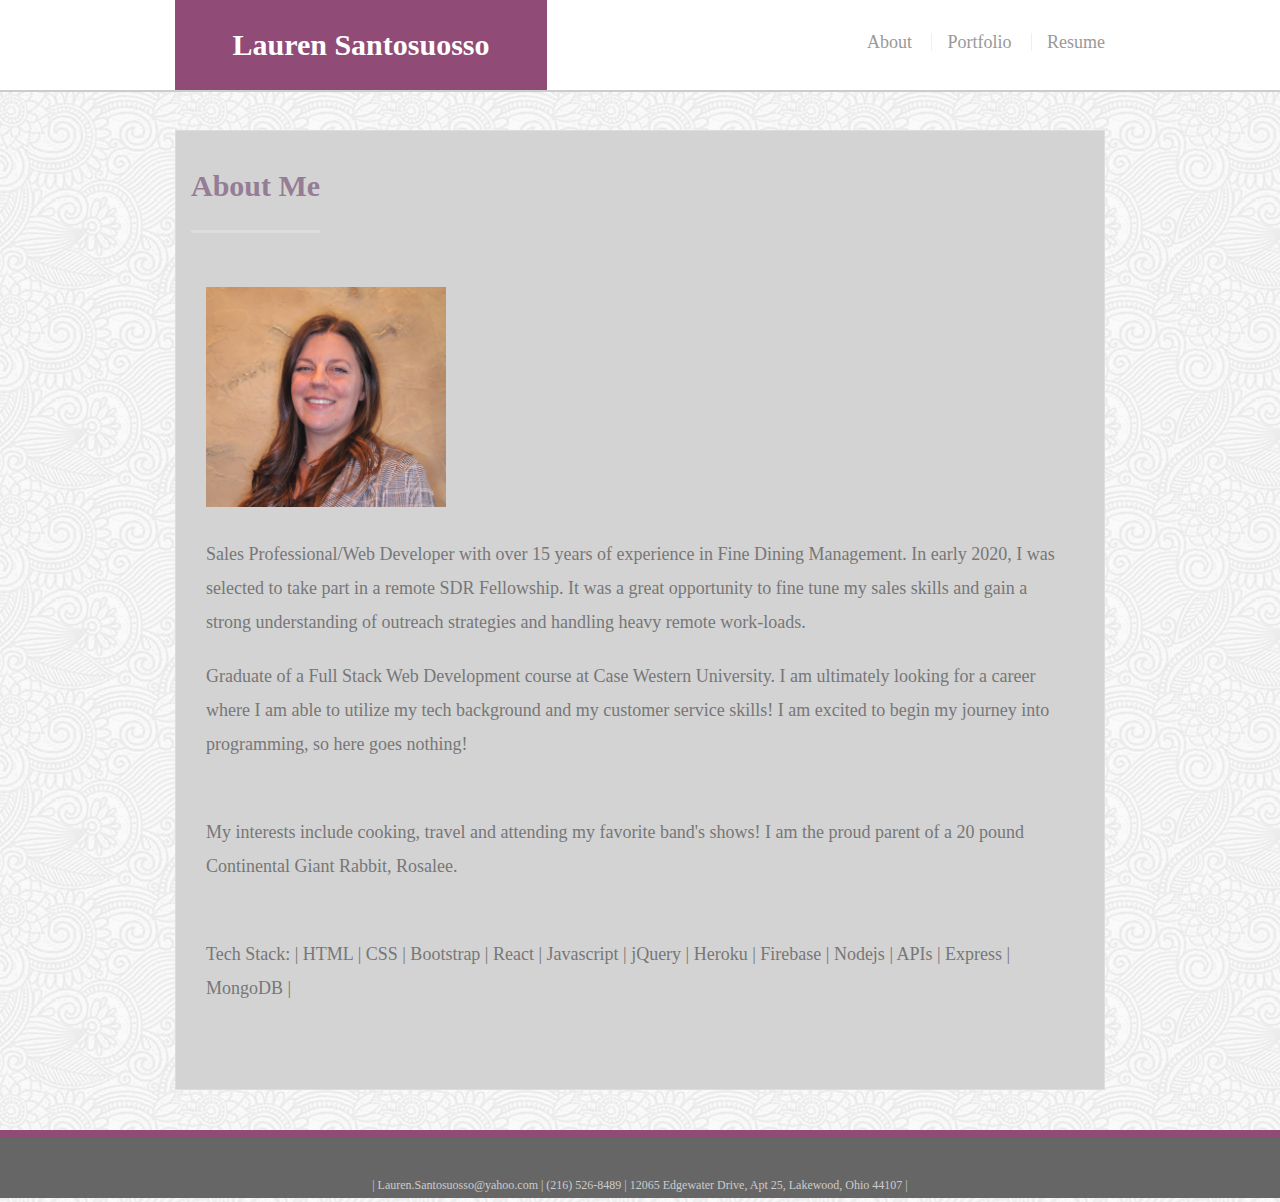
<file: index.html>
<!DOCTYPE html>
<html lang="en-us">
<head>
  <meta charset="UTF-8">
  <meta content="width=device-width, initial-scale=1.0"
        name="viewport">
  <meta content="ie=edge"
        http-equiv="X-UA-Compatible">
  <title>About | Lauren Santosuosso</title><!-- Bootstrap CSS -->
  <link href="https://maxcdn.bootstrapcdn.com/bootstrap/4.0.0/css/bootstrap.min.css"
        rel="stylesheet"><!--Css Style Sheet-->
  <link href="assets/css/style.css"
        rel="stylesheet"
        type="text/css">
</head>
<body>
  <header id="masthead">
    <div class="container">
      <a href="index.html"
           id="logo">Lauren Santosuosso</a>
      <nav>
        <a href="index.html">About</a> <a href="portfolio.html">Portfolio</a> <a href="contact.html">Resume</a>
      </nav>
    </div>
  </header>
  <div class="container"
       id="main-container">
    <section class="main-section">
      <div class="row about-me">
        <h1>About Me</h1>
      </div><br>
      <img alt="Lauren Santosuosso"
               class="responsive"
               src="assets/images/Lauren-Santosuosso.jpg"><br>
      <p>Sales Professional/Web Developer with over 15 years of experience in Fine Dining Management. In early 2020, I was selected to take part in a remote SDR Fellowship. It was a great opportunity to fine tune my sales skills and gain a strong
      understanding of outreach strategies and handling heavy remote work-loads.</p>
      <p>Graduate of a Full Stack Web Development course at Case Western University. I am ultimately looking for a career where I am able to utilize my tech background and my customer service skills! I am excited to begin my journey into
      programming, so here goes nothing!<br></p><br>
      <p>My interests include cooking, travel and attending my favorite band's shows! I am the proud parent of a 20 pound Continental Giant Rabbit, Rosalee.</p><br>
      <p>Tech Stack: | HTML | CSS | Bootstrap | React | Javascript | jQuery | Heroku | Firebase | Nodejs | APIs | Express | MongoDB |</p><br>
    </section>
  </div>
  <footer>
    <div class="container">
      | Lauren.Santosuosso@yahoo.com | (216) 526-8489 | 12065 Edgewater Drive, Apt 25, Lakewood, Ohio 44107 |
    </div>
  </footer><!-- jQuery CDN -->
  <script src="https://cdnjs.cloudflare.com/ajax/libs/jquery/3.2.1/jquery.min.js"
        type="text/javascript"></script> <!-- Bootstrap CDN -->
   
  <script src="https://maxcdn.bootstrapcdn.com/bootstrap/4.0.0/js/bootstrap.min.js"></script>
</body>
</html>
</file>
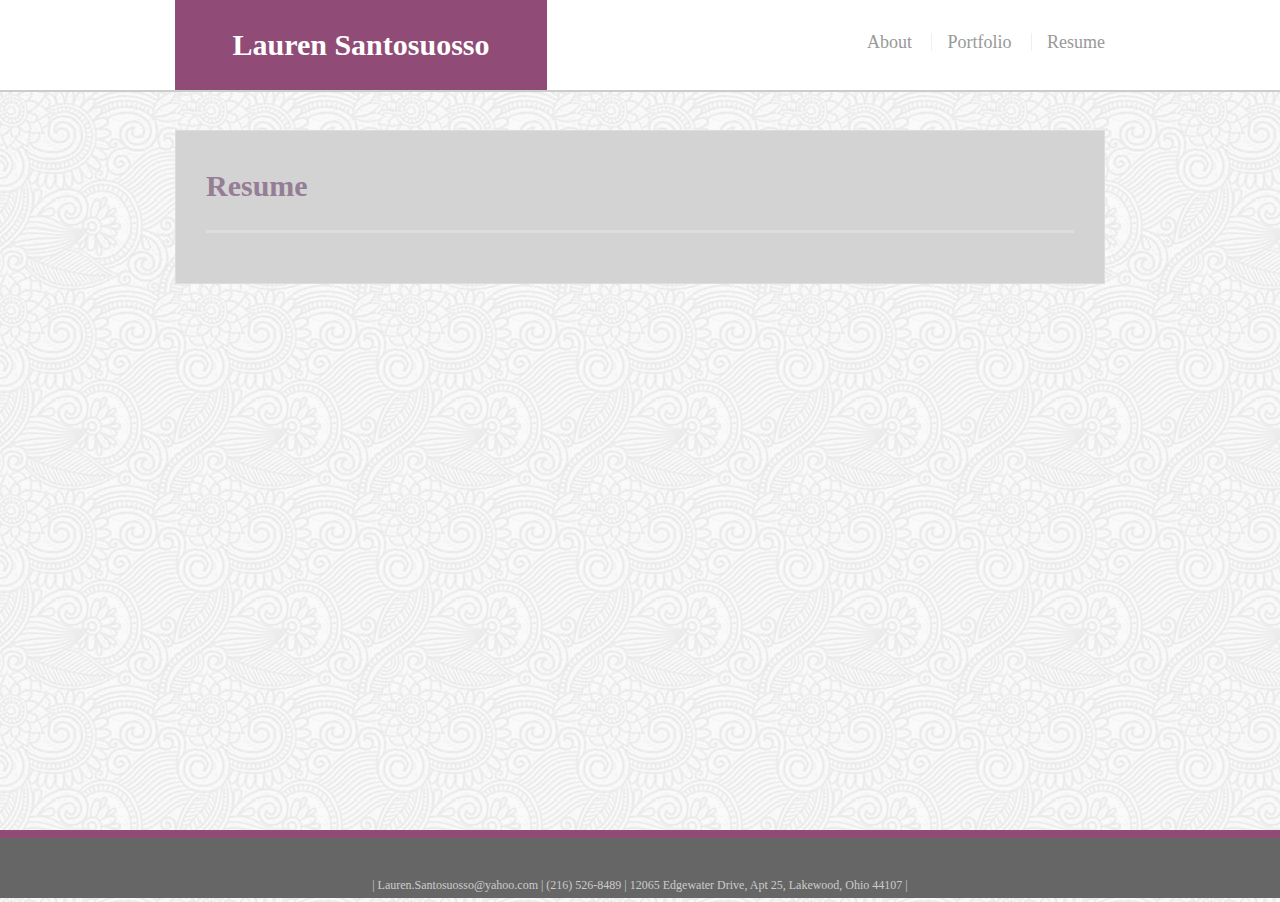
<file: contact.html>
<!DOCTYPE html>
<html lang="en-us">
<head>
  <meta charset="UTF-8">
  <meta content="width=device-width, initial-scale=1.0"
        name="viewport">
  <meta content="ie=edge"
        http-equiv="X-UA-Compatible">
  <title>Resume | Lauren Santosuosso</title><!-- Bootstrap CSS -->
  <link href="https://maxcdn.bootstrapcdn.com/bootstrap/4.0.0/css/bootstrap.min.css"
        rel="stylesheet"><!--Css style sheet-->
  <link href="assets/css/style.css"
        media="screen"
        rel="stylesheet"
        type="text/css">
</head>
<body>
  <header id="masthead">
    <div class="container">
      <a href="index.html"
           id="logo">Lauren Santosuosso</a>
      <nav>
        <a href="index.html">About</a> <a href="portfolio.html">Portfolio</a> <a href="contact.html">Resume</a>
      </nav>
    </div>
  </header>
  <div class="container"
       id="main-container">
    <section class="main-section">
      <h1>Resume</h1>
      <script src="https://gist.github.com/LaurenSantos23/e098776f4805ee6f800b27011db5e411.js"></script> <!-- <form id="contact-form" name="contact-form">
        <ul>
          <li><label for="name">Name</label> <input id="name" name="name" placeholder="John Smith" required="required"type="text"></li>

          <li><label for="email">Email</label> <input id="email"name="email" placeholder="John.Smith@yahoo.com"required="required"type="email"></li>

          <li><label for="message">Message</label> <textarea id="message" name="message" required="required"></textarea></li>

        </ul><input type="submit">
      </form> -->
    </section>
  </div>
  <footer>
    <div class="container">
      | Lauren.Santosuosso@yahoo.com | (216) 526-8489 | 12065 Edgewater Drive, Apt 25, Lakewood, Ohio 44107 |
    </div>
  </footer><!-- jQuery CDN -->
  <script src="https://cdnjs.cloudflare.com/ajax/libs/jquery/3.2.1/jquery.min.js"
        type="text/javascript"></script> <!-- Bootstrap CDN -->
   
  <script src="https://maxcdn.bootstrapcdn.com/bootstrap/4.0.0/js/bootstrap.min.js"></script>
</body>
</html>
</file>
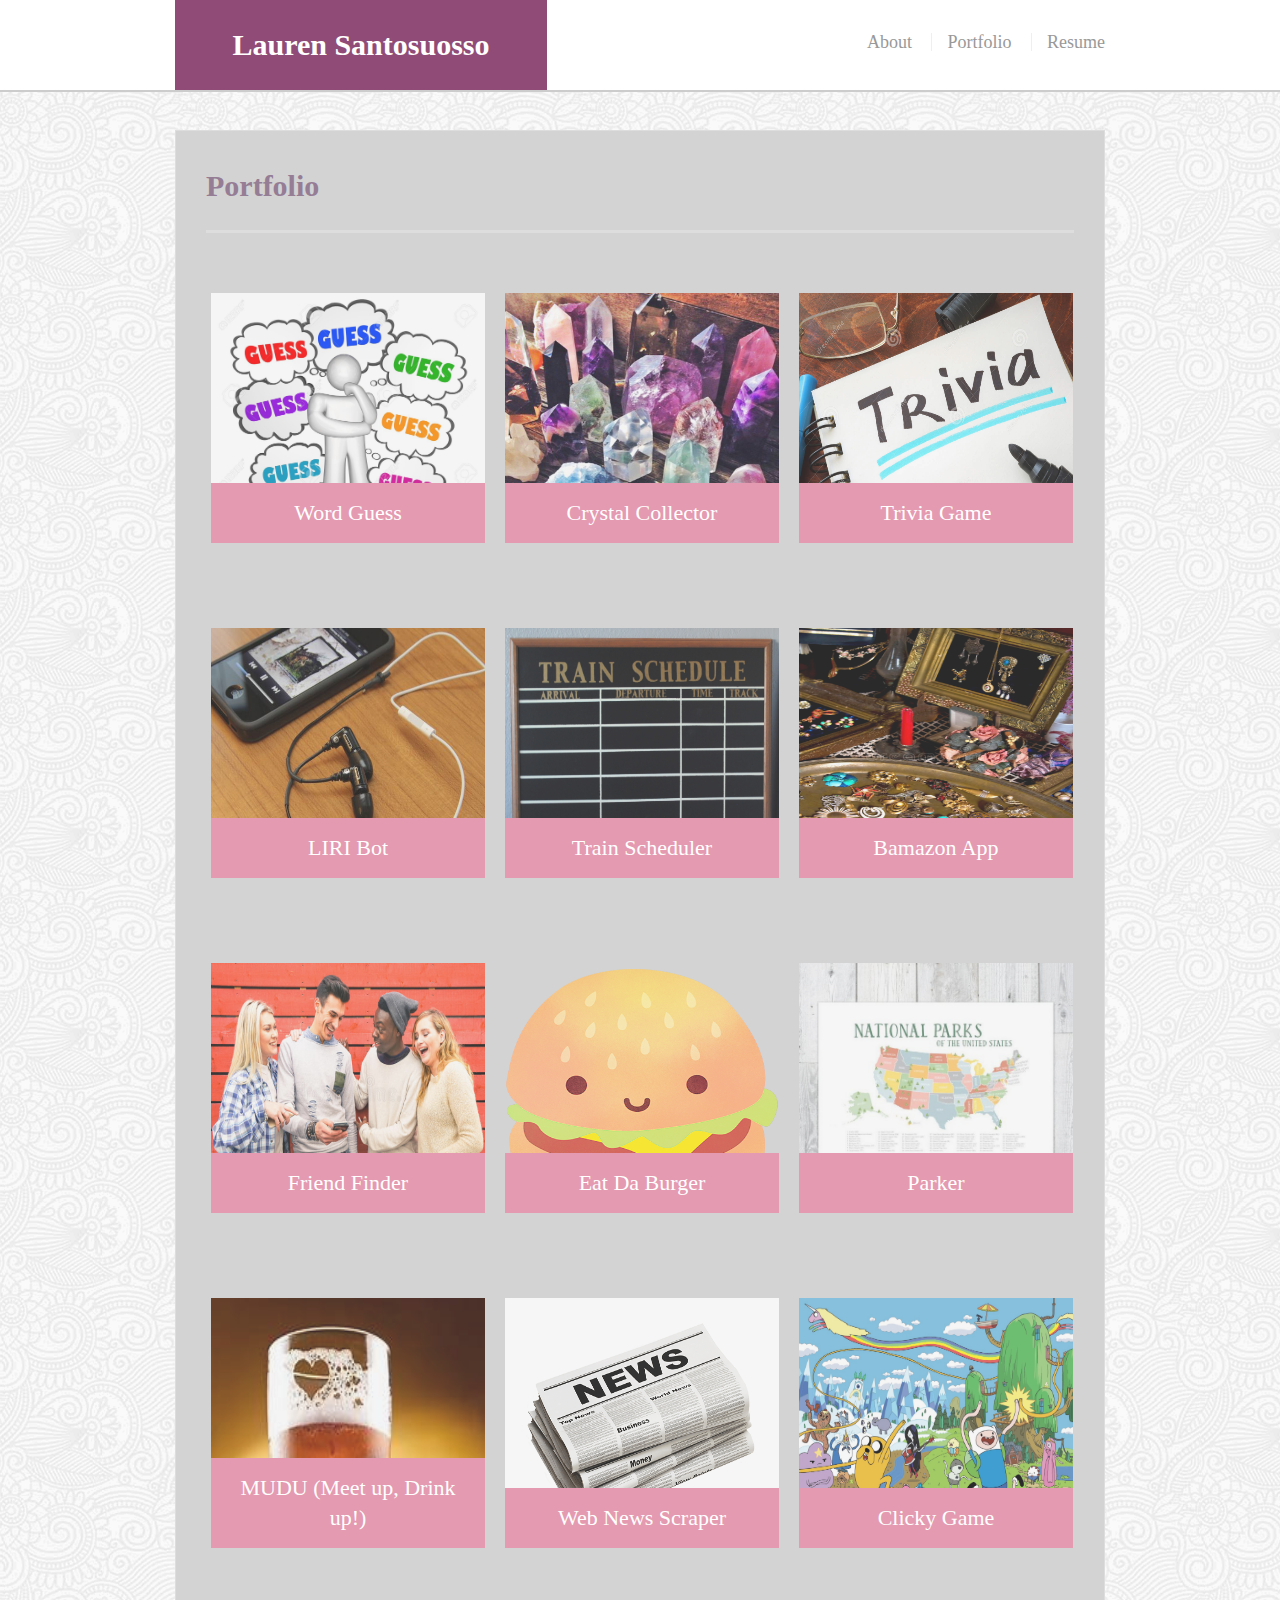
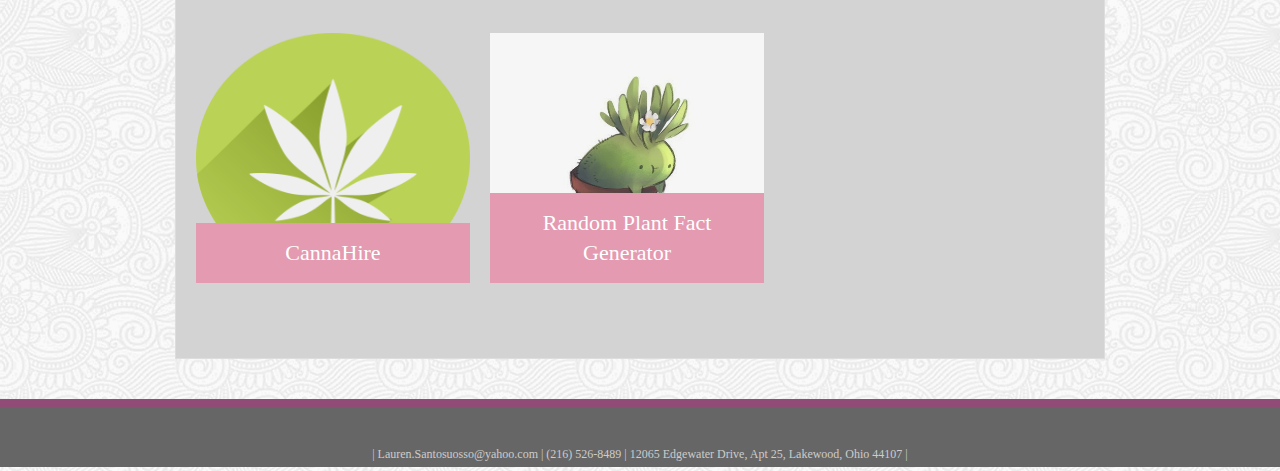
<file: portfolio.html>
<!DOCTYPE html>
<html lang="en-us">

  <head>

    <meta charset="UTF-8">
    <meta name="viewport" content="width=device-width, initial-scale=1.0">
    <meta http-equiv="X-UA-Compatible" content="ie=edge">

    <title>Portfolio | Lauren Santosuosso</title>

    <!-- Bootstrap CSS -->
    <link href="https://maxcdn.bootstrapcdn.com/bootstrap/4.0.0/css/bootstrap.min.css" rel="stylesheet">
    <!--Css Style Sheet-->
    <link href="assets/css/style.css" rel="stylesheet"type="text/css" media="screen">

  </head>

  <body>
  <header id="masthead">
    <div class="container">
      <a href="index.html" id="logo">Lauren Santosuosso</a>
      <nav>
        <a href="index.html">About</a> <a href="portfolio.html">Portfolio</a> <a href="contact.html">Resume</a>
      </nav>
    </div>

  </header>
<div class="container"id="main-container">
  <section class="main-section">
      <h1>Portfolio</h1>

    <div class="row">
      <div class="work" id="left-img">
        <a href="https://laurensantos23.github.io/Word-Guess-Game/">
        <img alt="Word Guess"class="portfolio-image" src="assets/images/word-guess.jpg">
        <h3>Word Guess</h3></a>
      </div>
      <div class="work" id="middle-img">
          <a href="https://laurensantos23.github.io/unit-4-game/">
        <img alt="Crystal Collector" class="portfolio-image"src="assets/images/crystal-image.jpg">
        <h3>Crystal Collector</h3></a>
      </div>
      <div class="work">
          <a href="https://laurensantos23.github.io/TriviaGame/">
        <img alt="Trivia Game"class="portfolio-image" src="assets/images/trivia-game.jpg">
        <h3>Trivia Game</h3></a>
      </div>
    </div>

    <div class="row">
      <div class="work" id="left-img">
        <a href="https://github.com/LaurenSantos23/liri-node-app">
        <img alt="LIRI Bot"class="portfolio-image"src="assets/images/rutgers-info-widget.jpg">
        <h3>LIRI Bot</h3></a>
      </div>
      <div class="work" id="middle-img">
          <a href="https://laurensantos23.github.io/Train-Scheduler/">
          <img alt="Train Scheduler" class="portfolio-image" src="assets/images/train-schedule.JPG">
        <h3>Train Scheduler</h3></a>
      </div>
      <div class="work">
        <a href="https://github.com/LaurenSantos23/bamazon">
        <img alt="Bamazon" class="portfolio-image" src="assets/images/flea-market.jpg">
      <h3>Bamazon App</h3></a>
      </div>
    </div>

  <div class="row">
     <div class="work" id="left-img">
      <a href="https://evening-savannah-22406.herokuapp.com/">
      <img alt="Friend Finder" class="portfolio-image" src="assets/images/friend-finder.jpg">
       <h3>Friend Finder</h3></a>
     </div>
     <div class="work" id="middle-img">
      <a href="https://radiant-anchorage-44444.herokuapp.com/">
      <img alt="Eat Da Burger" class="portfolio-image" src="assets/images/eat-da-burger.png">
      <h3>Eat Da Burger</h3></a>
     </div>
     <div class="work">
       <a href="https://durmstrang.github.io/Project-1/">
       <img alt="Parker" class="portfolio-image" src="assets/images/parker-img.jpg">
       <h3>Parker</h3></a>
     </div>
  </div>

  <div class="row">
    <div class="work" id="left-img">
      <a href="http://fuchsia-beer-tinder.herokuapp.com/">
      <img alt="MUDU" class="portfolio-image" src="assets/images/mudu-img.jpg">
        <h3>MUDU (Meet up, Drink up!)</h3></a>
    </div>
    <div class="work" id="middle-img"> 
      <a href="https://webscrapinghw.herokuapp.com/">
      <img alt="Web News Scraper" class="portfolio-image" src="assets/images/newspaper-img.png">
      <h3>Web News Scraper</h3></a>
    </div>
    <div class="work">
      <a href="https://adventure-time-clicky-game.herokuapp.com/">
      <img alt="Adventure Time Clicky Game" class="portfolio-image" src="assets/images/adventure-time.jpg">
      <h3>Clicky Game</h3></a>
    </div>

    <div class="row">
     <div class="work" id="left-img">
      <a href="https://salty-fortress-40367.herokuapp.com/">
      <img alt="CannnaHire Job Board" class="portfolio-image" src="assets/images/logo1.png">
      <h3>CannaHire</h3></a>
    </div>
    <div class="work" id="middle-img"> 
      <a href="https://random-plant-facts.herokuapp.com/">
      <img alt="Random Plant Facts" class="portfolio-image" src="assets/images/cute-plant.jpg">
      <h3>Random Plant Fact Generator</h3></a>
    </div>
  </div>
  </div>

  </section>
</div>
  <footer>
    <div class="container">
      | Lauren.Santosuosso@yahoo.com | (216) 526-8489 | 12065 Edgewater Drive, Apt 25, Lakewood, Ohio 44107 |
    </div>
  </footer>
  <!-- jQuery CDN -->
  <script type="text/javascript" src="https://cdnjs.cloudflare.com/ajax/libs/jquery/3.2.1/jquery.min.js"></script>

  <!-- Bootstrap CDN -->
  <script src="https://maxcdn.bootstrapcdn.com/bootstrap/4.0.0/js/bootstrap.min.js"></script></script>

</body>
</html>
</file>
<file: assets/css/style.css>
body {
    font-family: 'Pacifico', cursive;
    font-size: 18px;
    line-height: 34px;
    color: #777;
    background: url("../images/full-bloom.png");
  }
  
  * {
    box-sizing: border-box;
  }
  
  /* general */

   .responsive {
     height:250px;
    /* padding-left: 200px; */
    padding-bottom: 30px;

  } 

   .portfolio-image {
    display: inline-block;
    margin: 20px auto;
    height: 250px;
    width: 200px;
  }
   
  .container {
    width: 100%;
    max-width: 960px;
    margin: 0 auto;
    clear: both;
  }
  
  h1,
  h2,
  h3,
  p {
    margin-bottom: 20px;
  }
  
  p:last-child {
    margin-bottom: 0;
  }
  
  h1,
  h2,
  h3 {
    font-family: 'Pacifico', cursive;
    font-weight: 700;
    color:#957D95;
  }
  
  h1 {
    padding-bottom: 20px;
    font-size: 30px;
    line-height: 49px;
    border-bottom: 3px solid #ddd;
  }
  
  h2,
  h3 {
    font-size: 22px;
  }
  
  /* header */
  
  #masthead {
    position: fixed;
    z-index: 99;
    width: 100%;
    margin: 0 0 30px;
    overflow: auto;
    color: #fff;
    background: #fff;
    border-bottom: 2px solid #ccc;
    
  }
  
  #logo {
    float: left;
    width: 40%;
    height: 90px;
    font-family: 'Pacifico', cursive;
    font-size: 30px;
    font-weight: 700;
    line-height: 90px;
    color: #fff;
    text-align: center;
    text-decoration: none;
    background: #904C77;
  }
  
  nav {
    float: right;
    margin-top: 25px;
  }
  
  nav a {
    display: inline-block;
    padding-left: 15px;
    margin-left: 15px;
    line-height: 18px;
    color: #999;
    text-decoration: none;
    border-left: 1px solid #efefef;
  }
  
  nav a:first-child {
    border-left: 0 none;
  }
  
  /* footer */
  
  footer {
    padding: 30px 0;
    clear: both;
    font-size: 12px;
    color: #fff;
    color: #ccc;
    text-align: center;
    background: #666;
    border-top: 8px solid #904C77;
    height: 50px;
  }
  
  h3, h2 {
    padding-bottom: 20px;
    margin-bottom: 15px;
    line-height: 22px;
    border-bottom: 2px solid #eee;
  }
  
  /* main */
  
  #main-container {
    padding-top: 130px;
    min-height: calc(100vh - 70px);
  }
  
  .main-section {
    float: left;
    width: 100%;
    max-width: 960px;
    padding: 30px;
    margin: 0 0 40px;
    background:lightgray ;
    border: 1px solid #ddd;
  }
  
  /* portfolio page */
  
  .work {
    position: relative;
    float: left;
    width: 274px;
    margin: 20px 0 25px;
    overflow: auto;
  }
  
  .work:nth-child(even) {
      margin-right: 40px;
    }
    
  .work img {
    width: 100%;
    border: 0 none;
    opacity: 0.8;
  }
  
  .work h3 {
    position: absolute;
    bottom: 20px;
    width: 100%;
    padding: 15px;
    margin-bottom: 0;
    font-weight: 300;
    line-height: 30px;
    color: #fff;
    text-align: center;
    background: #E49AB0;
    border-bottom: 0;
  }

   #middle-img {
    margin-left:20px;
    margin-right:20px;
  } 

  #left-img {
    margin-left:20px;
  }
  
  .auth-image {
    float: left;
    width: 100%;
    height: auto;
    margin-top: 10px;
    margin-right: 25px;
  }
  
  /* contact page */
  
  #contact-form ul {
    margin-bottom: 20px;
  }
  
  #contact-form li {
    margin-bottom: 10px;
  }
  
  label,
  input[type=text],
  input[type=email],
  textarea {
    display: block;
    width: 100%;
  }
  
  input[type=text],
  input[type=email],
  textarea {
    height: 35px;
    padding: 0 10px;
    font-size: 14px;
    border: 1px solid #ddd;
  }
  
  textarea {
    height: 200px;
  }
  
  input[type=submit] {
    padding: 10px 30px;
    font-size: 18px;
    color: #fff;
    cursor: pointer;
    background: #E49AB0;
    border: 0 none;
  }
</file>
